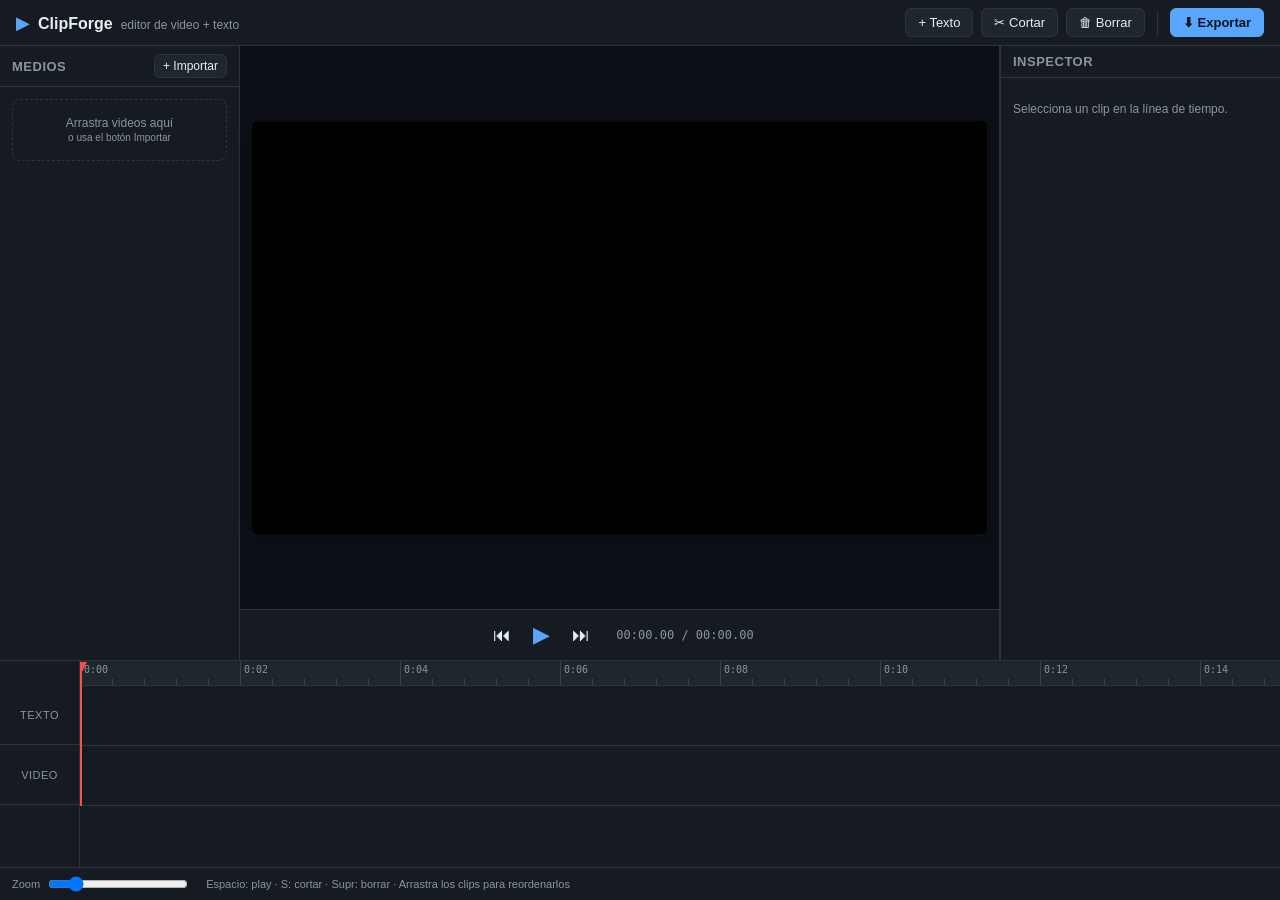
<file: index.html>
<!DOCTYPE html>
<html lang="es">
<head>
  <meta charset="UTF-8" />
  <meta name="viewport" content="width=device-width, initial-scale=1.0" />
  <title>ClipForge — Editor de Video</title>
  <link rel="stylesheet" href="css/style.css" />
</head>
<body>
  <header class="topbar">
    <div class="brand">
      <span class="logo">▶</span>
      <span class="title">ClipForge</span>
      <span class="subtitle">editor de video + texto</span>
    </div>
    <div class="topbar-actions">
      <button id="btn-add-text" class="btn">+ Texto</button>
      <button id="btn-split" class="btn" title="Cortar clip en el playhead (S)">✂ Cortar</button>
      <button id="btn-delete" class="btn" title="Borrar clip (Supr)">🗑 Borrar</button>
      <span class="sep"></span>
      <button id="btn-export" class="btn btn-primary">⬇ Exportar</button>
    </div>
  </header>

  <main class="workspace">
    <aside class="panel media-panel">
      <div class="panel-header">
        <h3>Medios</h3>
        <label class="btn btn-sm">
          + Importar
          <input type="file" id="file-input" accept="video/*" multiple hidden />
        </label>
      </div>
      <div class="dropzone" id="dropzone">
        <p>Arrastra videos aquí<br /><small>o usa el botón Importar</small></p>
      </div>
      <ul id="media-list" class="media-list"></ul>
    </aside>

    <section class="panel preview-panel">
      <div class="preview-wrap">
        <canvas id="preview" width="1280" height="720"></canvas>
      </div>
      <div class="transport">
        <button id="btn-rewind" class="btn-icon" title="Inicio">⏮</button>
        <button id="btn-play" class="btn-icon btn-play" title="Reproducir/Pausar (Espacio)">▶</button>
        <button id="btn-end" class="btn-icon" title="Fin">⏭</button>
        <span class="time" id="time-display">00:00.00 / 00:00.00</span>
      </div>
    </section>

    <aside class="panel inspector-panel">
      <div class="panel-header"><h3>Inspector</h3></div>
      <div id="inspector" class="inspector">
        <p class="hint">Selecciona un clip en la línea de tiempo.</p>
      </div>
    </aside>
  </main>

  <section class="timeline-section">
    <div class="timeline-header">
      <div class="track-labels">
        <div class="track-label">Texto</div>
        <div class="track-label">Video</div>
      </div>
      <div class="ruler-wrap">
        <canvas id="ruler" height="24"></canvas>
        <div class="tracks-wrap">
          <div class="track" id="track-text" data-track="text"></div>
          <div class="track" id="track-video" data-track="video"></div>
          <div class="playhead" id="playhead"></div>
        </div>
      </div>
    </div>
    <div class="timeline-footer">
      <label>Zoom <input type="range" id="zoom" min="20" max="400" value="80" /></label>
      <span class="hint">Espacio: play · S: cortar · Supr: borrar · Arrastra los clips para reordenarlos</span>
    </div>
  </section>

  <div id="export-modal" class="modal hidden">
    <div class="modal-card">
      <h3>Exportar video</h3>
      <p id="export-status">Preparando…</p>
      <progress id="export-progress" max="100" value="0"></progress>
      <div class="modal-actions">
        <button id="export-cancel" class="btn">Cancelar</button>
        <a id="export-download" class="btn btn-primary hidden" download="export.webm">Descargar</a>
      </div>
    </div>
  </div>

  <script type="module" src="js/app.js"></script>
</body>
</html>
</file>
<file: css/style.css>
:root {
  --bg-0: #0d1117;
  --bg-1: #161b22;
  --bg-2: #1f262e;
  --bg-3: #2a323c;
  --border: #2d333b;
  --text: #e6edf3;
  --text-dim: #8b949e;
  --accent: #58a6ff;
  --accent-2: #7c3aed;
  --video-clip: #2563eb;
  --video-clip-sel: #60a5fa;
  --text-clip: #c026d3;
  --text-clip-sel: #e879f9;
  --danger: #f85149;
  --ok: #3fb950;
}

* { box-sizing: border-box; }
html, body { height: 100%; margin: 0; }
body {
  font-family: -apple-system, BlinkMacSystemFont, "Segoe UI", Roboto, sans-serif;
  background: var(--bg-0);
  color: var(--text);
  display: grid;
  grid-template-rows: auto 1fr auto;
  overflow: hidden;
}

button { font-family: inherit; }

.topbar {
  display: flex;
  align-items: center;
  justify-content: space-between;
  padding: 8px 16px;
  background: var(--bg-1);
  border-bottom: 1px solid var(--border);
}
.brand { display: flex; align-items: baseline; gap: 8px; }
.logo { color: var(--accent); font-size: 18px; }
.title { font-weight: 600; font-size: 16px; }
.subtitle { color: var(--text-dim); font-size: 12px; }

.topbar-actions { display: flex; gap: 8px; align-items: center; }
.sep { width: 1px; height: 24px; background: var(--border); margin: 0 4px; }

.btn {
  background: var(--bg-2);
  color: var(--text);
  border: 1px solid var(--border);
  border-radius: 6px;
  padding: 6px 12px;
  font-size: 13px;
  cursor: pointer;
  transition: background .12s, border-color .12s;
}
.btn:hover { background: var(--bg-3); }
.btn-sm { padding: 4px 8px; font-size: 12px; }
.btn-primary {
  background: var(--accent);
  color: #0b1220;
  border-color: var(--accent);
  font-weight: 600;
}
.btn-primary:hover { background: #79b6ff; }

.btn-icon {
  background: transparent;
  color: var(--text);
  border: none;
  font-size: 18px;
  cursor: pointer;
  padding: 4px 8px;
  border-radius: 4px;
}
.btn-icon:hover { background: var(--bg-3); }
.btn-play { font-size: 22px; color: var(--accent); }

.workspace {
  display: grid;
  grid-template-columns: 240px 1fr 280px;
  min-height: 0;
  overflow: hidden;
}

.panel {
  display: flex;
  flex-direction: column;
  background: var(--bg-1);
  border-right: 1px solid var(--border);
  min-height: 0;
}
.panel:last-child { border-right: none; border-left: 1px solid var(--border); }

.panel-header {
  display: flex;
  align-items: center;
  justify-content: space-between;
  padding: 8px 12px;
  border-bottom: 1px solid var(--border);
}
.panel-header h3 { margin: 0; font-size: 13px; font-weight: 600; color: var(--text-dim); text-transform: uppercase; letter-spacing: .5px; }

.dropzone {
  margin: 12px;
  padding: 16px;
  border: 1px dashed var(--border);
  border-radius: 8px;
  text-align: center;
  color: var(--text-dim);
  font-size: 12px;
  transition: background .12s, border-color .12s;
}
.dropzone.drag { background: var(--bg-2); border-color: var(--accent); color: var(--text); }
.dropzone p { margin: 0; }

.media-list {
  list-style: none;
  margin: 0;
  padding: 0 8px 8px;
  overflow-y: auto;
  flex: 1;
}
.media-item {
  display: flex;
  align-items: center;
  gap: 8px;
  padding: 6px;
  border-radius: 6px;
  cursor: grab;
  margin-bottom: 4px;
  background: var(--bg-2);
  border: 1px solid transparent;
}
.media-item:hover { border-color: var(--border); }
.media-item.dragging { opacity: .5; }
.media-thumb {
  width: 56px;
  height: 32px;
  background: #000;
  border-radius: 4px;
  object-fit: cover;
  flex-shrink: 0;
}
.media-info { font-size: 12px; min-width: 0; }
.media-name { white-space: nowrap; overflow: hidden; text-overflow: ellipsis; }
.media-meta { color: var(--text-dim); font-size: 11px; }

.preview-panel {
  background: var(--bg-0);
  align-items: stretch;
}
.preview-wrap {
  flex: 1;
  display: flex;
  align-items: center;
  justify-content: center;
  padding: 12px;
  min-height: 0;
}
#preview {
  background: #000;
  max-width: 100%;
  max-height: 100%;
  width: auto;
  height: auto;
  border-radius: 6px;
  box-shadow: 0 4px 24px rgba(0,0,0,.4);
}

.transport {
  display: flex;
  align-items: center;
  justify-content: center;
  gap: 6px;
  padding: 8px;
  background: var(--bg-1);
  border-top: 1px solid var(--border);
}
.time {
  font-family: ui-monospace, "SF Mono", Menlo, monospace;
  font-size: 12px;
  color: var(--text-dim);
  margin-left: 12px;
}

.inspector {
  padding: 12px;
  overflow-y: auto;
  flex: 1;
}
.inspector .hint { color: var(--text-dim); font-size: 12px; }
.inspector .field {
  display: flex;
  flex-direction: column;
  margin-bottom: 10px;
  gap: 4px;
}
.inspector .field label {
  font-size: 11px;
  color: var(--text-dim);
  text-transform: uppercase;
  letter-spacing: .5px;
}
.inspector .field input[type="text"],
.inspector .field input[type="number"],
.inspector .field select,
.inspector .field textarea {
  background: var(--bg-2);
  border: 1px solid var(--border);
  color: var(--text);
  border-radius: 4px;
  padding: 6px 8px;
  font-size: 13px;
  font-family: inherit;
}
.inspector .field textarea { resize: vertical; min-height: 60px; }
.inspector .field-row { display: grid; grid-template-columns: 1fr 1fr; gap: 8px; }

.timeline-section {
  background: var(--bg-1);
  border-top: 1px solid var(--border);
  display: flex;
  flex-direction: column;
  height: 240px;
  min-height: 240px;
}
.timeline-header {
  flex: 1;
  display: grid;
  grid-template-columns: 80px 1fr;
  min-height: 0;
}
.track-labels {
  display: flex;
  flex-direction: column;
  border-right: 1px solid var(--border);
  padding-top: 24px;
}
.track-label {
  height: 60px;
  display: flex;
  align-items: center;
  justify-content: center;
  font-size: 11px;
  color: var(--text-dim);
  text-transform: uppercase;
  letter-spacing: .5px;
  border-bottom: 1px solid var(--border);
}

.ruler-wrap {
  position: relative;
  overflow-x: auto;
  overflow-y: hidden;
}
#ruler {
  display: block;
  background: var(--bg-2);
  border-bottom: 1px solid var(--border);
}
.tracks-wrap { position: relative; }
.track {
  position: relative;
  height: 60px;
  border-bottom: 1px solid var(--border);
  background: linear-gradient(var(--bg-1), var(--bg-1));
}
.track.drop-active { background: rgba(88, 166, 255, 0.08); }

.clip {
  position: absolute;
  top: 6px;
  bottom: 6px;
  background: var(--video-clip);
  border-radius: 4px;
  cursor: grab;
  overflow: hidden;
  user-select: none;
  border: 2px solid transparent;
  display: flex;
  align-items: center;
  padding: 0 8px;
  font-size: 11px;
  color: white;
  white-space: nowrap;
}
.clip.text-clip { background: var(--text-clip); }
.clip.selected { border-color: var(--text); box-shadow: 0 0 0 1px var(--bg-1), 0 0 0 3px var(--accent); }
.clip.dragging { opacity: .7; }
.clip-handle {
  position: absolute;
  top: 0;
  bottom: 0;
  width: 6px;
  cursor: ew-resize;
  background: rgba(255,255,255,.15);
}
.clip-handle.left { left: 0; }
.clip-handle.right { right: 0; }
.clip-label { pointer-events: none; text-overflow: ellipsis; overflow: hidden; }

.playhead {
  position: absolute;
  top: -24px;
  bottom: 0;
  width: 2px;
  background: var(--danger);
  pointer-events: none;
  z-index: 5;
}
.playhead::before {
  content: '';
  position: absolute;
  top: 0;
  left: -5px;
  width: 12px;
  height: 12px;
  background: var(--danger);
  clip-path: polygon(50% 100%, 0 0, 100% 0);
}

.timeline-footer {
  padding: 6px 12px;
  border-top: 1px solid var(--border);
  display: flex;
  align-items: center;
  gap: 16px;
  font-size: 11px;
  color: var(--text-dim);
}
.timeline-footer label { display: flex; align-items: center; gap: 6px; }
.timeline-footer input[type="range"] { width: 140px; }

.modal {
  position: fixed;
  inset: 0;
  background: rgba(0,0,0,.6);
  display: flex;
  align-items: center;
  justify-content: center;
  z-index: 100;
}
.modal.hidden { display: none; }
.modal-card {
  background: var(--bg-1);
  border: 1px solid var(--border);
  border-radius: 8px;
  padding: 20px;
  min-width: 320px;
  max-width: 480px;
}
.modal-card h3 { margin-top: 0; }
.modal-card progress { width: 100%; height: 8px; }
.modal-actions { display: flex; justify-content: flex-end; gap: 8px; margin-top: 12px; }
.hidden { display: none !important; }
</file>
